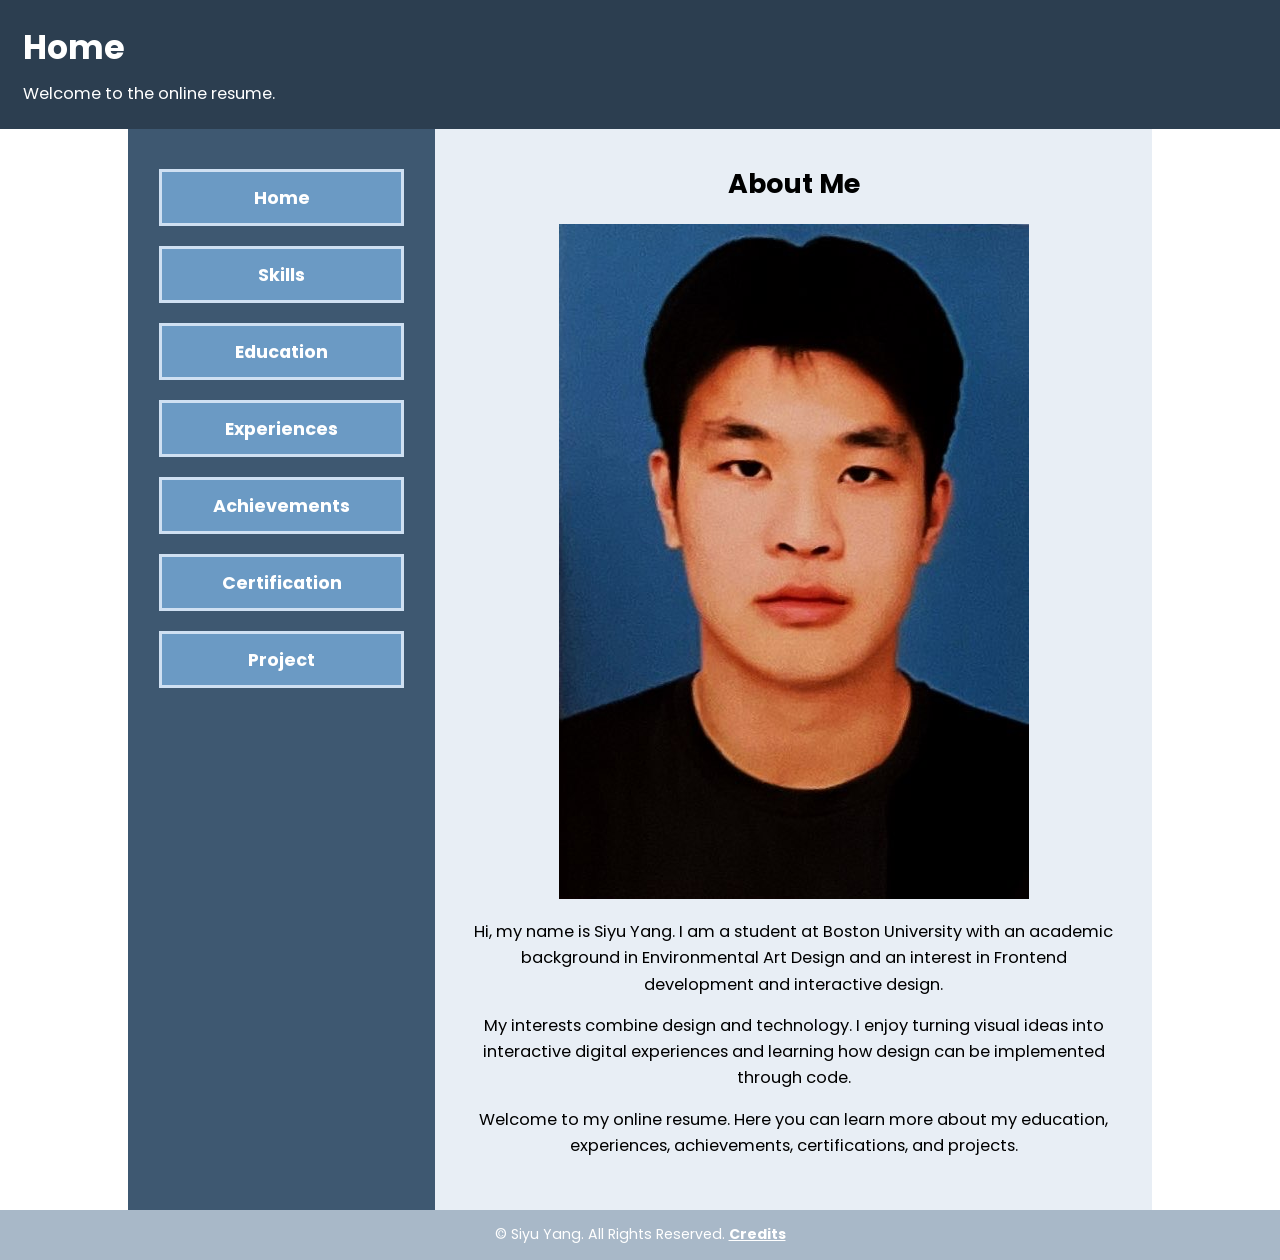
<file: index.html>
<!DOCTYPE html>
<html lang="en">
<head>
    <meta charset="UTF-8">
    <!--viewport is cater for responsive design-->
    <meta name="viewport" content="width=device-width, initial-scale=1.0">
    <meta name="description" content="Siyu Yang's online resume — Boston University student interested in frontend development and interactive design.">

    <!--Google font use-->
    <link rel="preconnect" href="https://fonts.googleapis.com">
    <link rel="preconnect" href="https://fonts.gstatic.com" crossorigin>
    <link href="https://fonts.googleapis.com/css2?family=Poppins:wght@400;600;700&display=swap" rel="stylesheet">

    <!-- external CSS here-->
    <link rel="stylesheet" type="text/css" href="./css/stylepage.css">
    <title>Home | CS303MP-1</title>
</head>

<body>
<!--header/title of webpage-->
<header>
    <h1>Home</h1>
    <p>Welcome to the online resume.</p>
</header>


<!--responsive design id attribute-->
<div id="container">

<!--navigation bar-->
    <nav>
        <ul>
            <li><a href="index.html">Home</a></li>
            <li><a href="./html/skills.html">Skills</a></li>
            <li><a href="./html/education.html">Education</a></li>
            <li><a href="./html/experiences.html">Experiences</a></li>
            <li><a href="./html/achievements.html">Achievements</a></li>
            <li><a href="./html/certification.html">Certification</a></li>
            <li><a href="./html/projects.html">Project</a></li>
        </ul>
    </nav>

<!--main content-->
    <main>
        <h2>About Me</h2>

        <img src="./images/pic.jpg" alt="Profile photo">

        <p>
            Hi, my name is Siyu Yang. I am a student at Boston University
            with an academic background in Environmental Art Design and an
            interest in Frontend development and interactive design.
        </p>

        <p>
            My interests combine design and technology. I enjoy turning visual
            ideas into interactive digital experiences and learning how design
            can be implemented through code.
        </p>

        <p>
            Welcome to my online resume. Here you can learn more about my
            education, experiences, achievements, certifications, and projects.
        </p>

    </main>
</div>
<!--footer/credit pages-->
<footer>
    <p> &#169; Siyu Yang. All Rights Reserved. <a href="">Credits</a></p>
</footer>

</body>
</html>
</file>
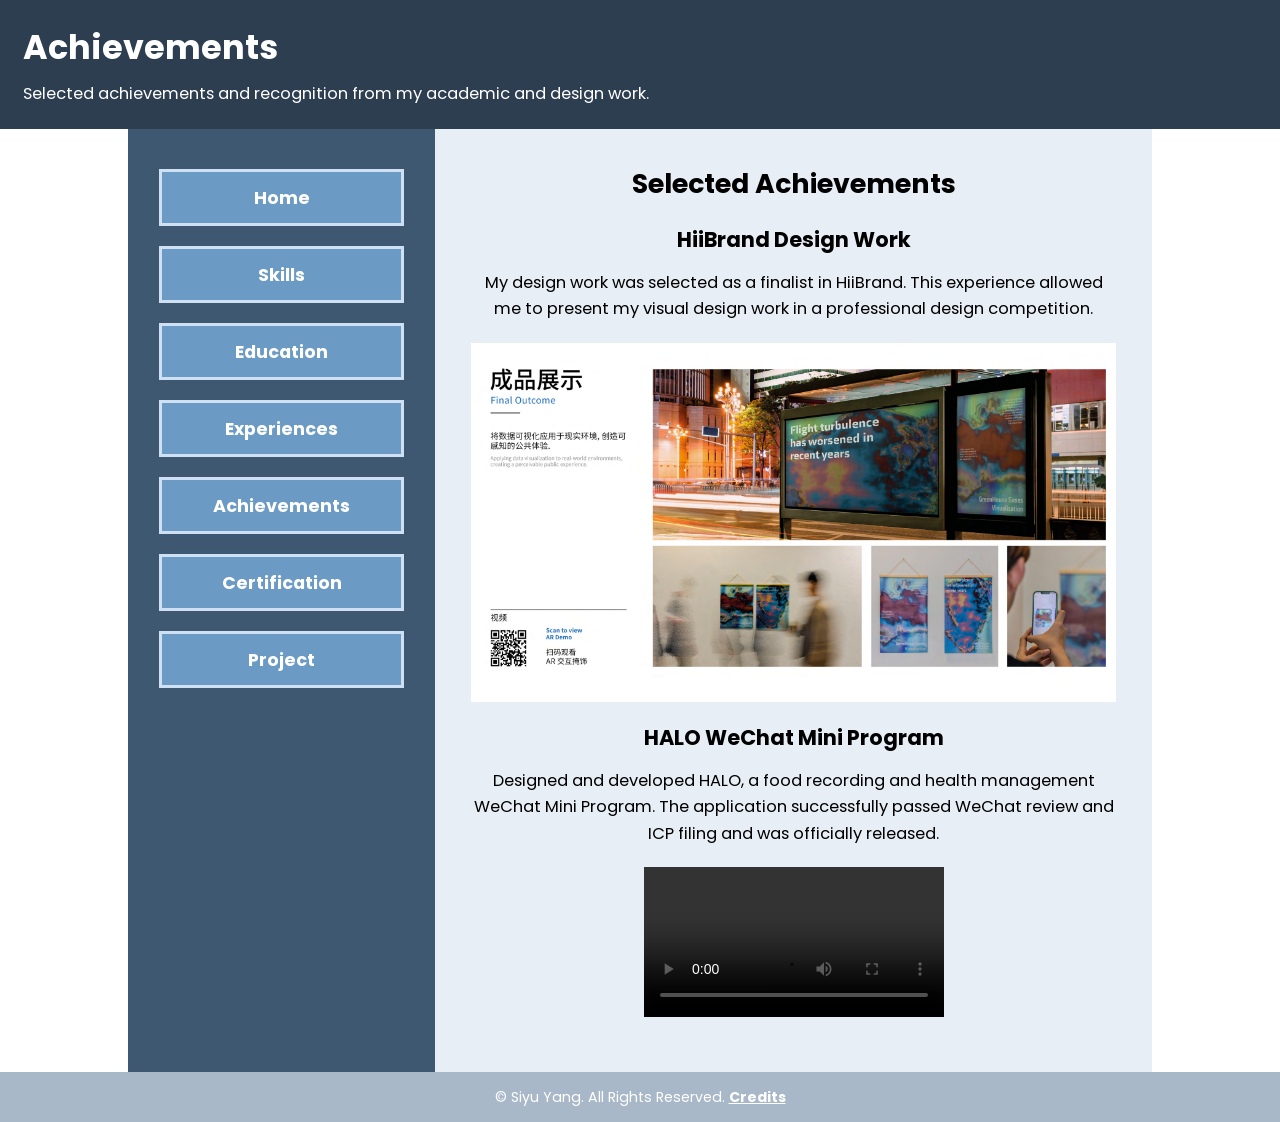
<file: html/achievements.html>
<!DOCTYPE html>
<html lang="en">
<head>
    <meta charset="UTF-8">
    <!--viewport is cater for responsive design-->
    <meta name="viewport" content="width=device-width, initial-scale=1.0">
    <meta name="description" content="Achievements of Siyu Yang in design, interactive projects, and digital product development.">

    <!--Google font use-->
    <link rel="preconnect" href="https://fonts.googleapis.com">
    <link rel="preconnect" href="https://fonts.gstatic.com" crossorigin>
    <link href="https://fonts.googleapis.com/css2?family=Poppins:wght@400;600;700&display=swap" rel="stylesheet">

    <!-- external CSS here-->
    <link rel="stylesheet" type="text/css" href="../css/stylepage.css">
    <title>Achievements | CS303MP-1</title>
</head>

<body>
<!--header/title of webpage-->
<header>
    <h1>Achievements</h1>
    <p>Selected achievements and recognition from my academic and design work.</p>
</header>

<div id="container">
    <!--navigation bar-->
    <nav>
        <ul>
            <li><a href="../index.html">Home</a></li>
            <li><a href="skills.html">Skills</a></li>
            <li><a href="education.html">Education</a></li>
            <li><a href="experiences.html">Experiences</a></li>
            <li><a href="achievements.html">Achievements</a></li>
            <li><a href="certification.html">Certification</a></li>
            <li><a href="projects.html">Project</a></li>
        </ul>
    </nav>

    <!--main content-->
    <main>
        <h2>Selected Achievements</h2>

        <section>
            <h3>HiiBrand Design Work</h3>
            <p>
                My design work was selected as a finalist in HiiBrand.
                This experience allowed me to present my visual design work
                in a professional design competition.
            </p>
        </section>
        <img src="../images/ac.png" alt="HiiBrand Design Work Picture">
        <section>
            <h3>HALO WeChat Mini Program</h3>
            <p>
                Designed and developed HALO, a food recording and health
                management WeChat Mini Program. The application successfully
                passed WeChat review and ICP filing and was officially released.
            </p>
        </section>
        <video src="../images/Halo.mp4" controls></video>
    </main>
</div>
    <!--footer/credit pages-->
<footer>
    <p> &#169; Siyu Yang. All Rights Reserved. <a href="">Credits</a></p>
</footer>

</body>
</html>
</file>
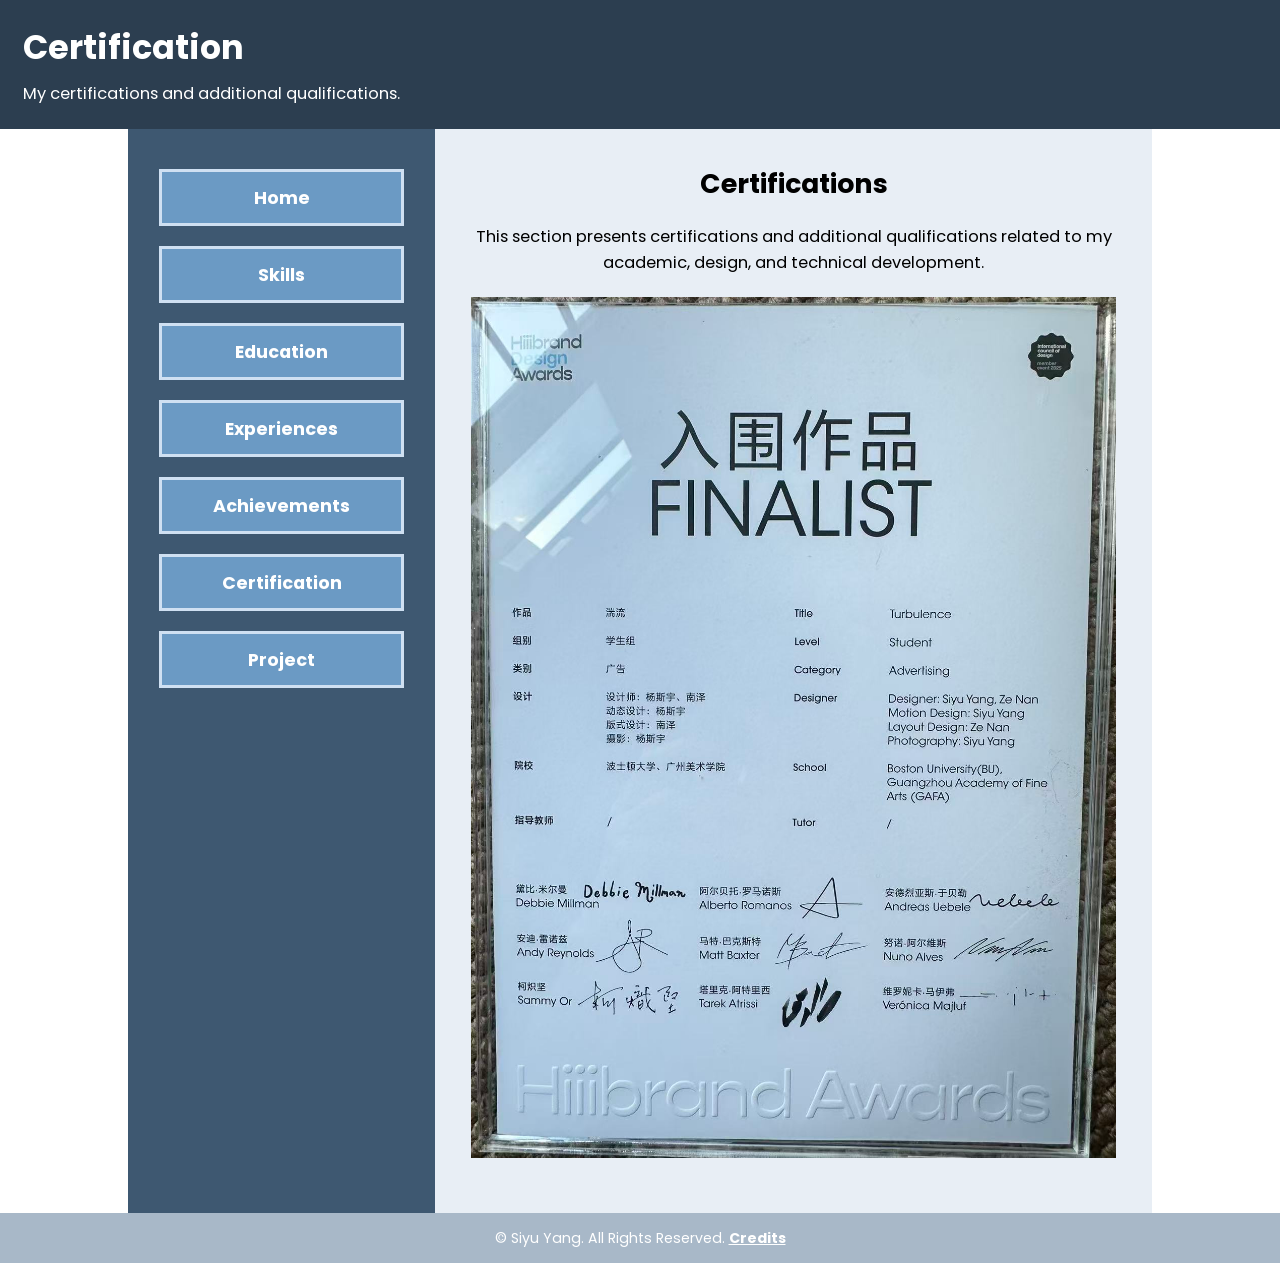
<file: html/certification.html>
<!DOCTYPE html>
<html lang="en">
<head>
    <meta charset="UTF-8">
    <!--viewport is cater for responsive design-->
    <meta name="viewport" content="width=device-width, initial-scale=1.0">
    <meta name="description" content="Certifications and professional learning experiences of Siyu Yang.">

    <!--Google font use-->
    <link rel="preconnect" href="https://fonts.googleapis.com">
    <link rel="preconnect" href="https://fonts.gstatic.com" crossorigin>
    <link href="https://fonts.googleapis.com/css2?family=Poppins:wght@400;600;700&display=swap" rel="stylesheet">

    <!-- external CSS here-->
    <link rel="stylesheet" type="text/css" href="../css/stylepage.css">
    <title>Certification | CS303MP-1</title>
</head>

<body>
<!--header/title of webpage-->
<header>
    <h1>Certification</h1>
    <p>My certifications and additional qualifications.</p>
</header>

<div id="container">
    <!--navigation bar-->
    <nav>
        <ul>
            <li><a href="../index.html">Home</a></li>
            <li><a href="skills.html">Skills</a></li>
            <li><a href="education.html">Education</a></li>
            <li><a href="experiences.html">Experiences</a></li>
            <li><a href="achievements.html">Achievements</a></li>
            <li><a href="certification.html">Certification</a></li>
            <li><a href="projects.html">Project</a></li>
        </ul>
    </nav>

    <!--main content-->
    <main>
        <h2>Certifications</h2>

        <p>
            This section presents certifications and additional qualifications
            related to my academic, design, and technical development.
        </p>
        <img src=../images/award.jpg alt="award picture">
        <!--Add confirmed certification information here later-->

    </main>
</div>
<!--footer/credit pages-->
<footer>
    <p> &#169; Siyu Yang. All Rights Reserved. <a href="">Credits</a></p>
</footer>

</body>
</html>
</file>
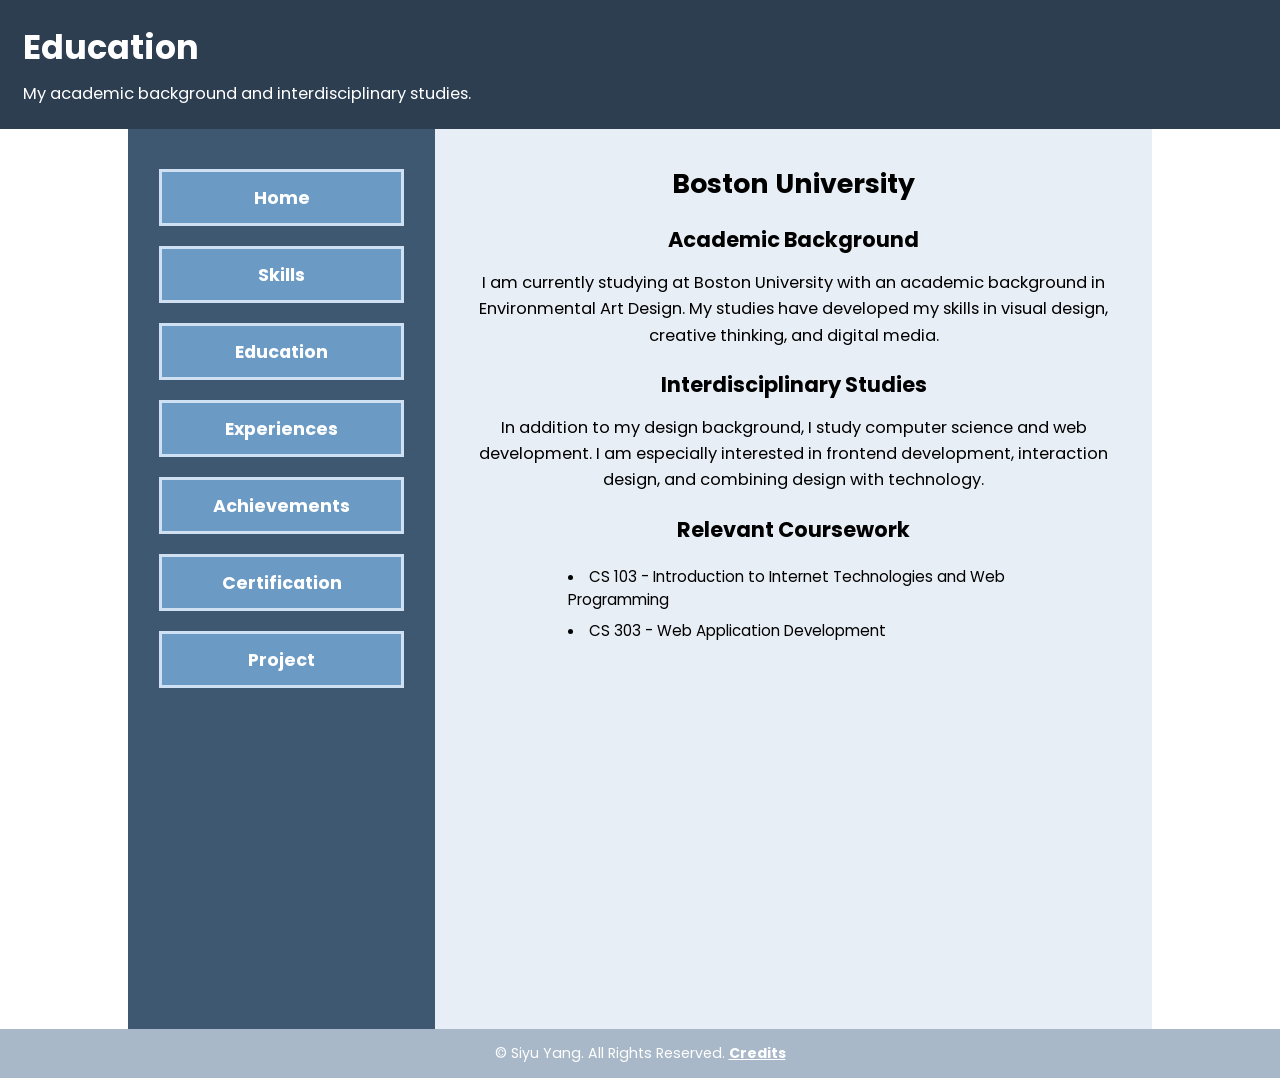
<file: html/education.html>
<!DOCTYPE html>
<html lang="en">
<head>
    <meta charset="UTF-8">
    <!--viewport is cater for responsive design-->
    <meta name="viewport" content="width=device-width, initial-scale=1.0">
    <meta name="description" content="Education background of Siyu Yang, including Environmental Art Design and interdisciplinary studies in computer science and web development at Boston University.">

    <!--Google font use-->
    <link rel="preconnect" href="https://fonts.googleapis.com">
    <link rel="preconnect" href="https://fonts.gstatic.com" crossorigin>
    <link href="https://fonts.googleapis.com/css2?family=Poppins:wght@400;600;700&display=swap" rel="stylesheet">

    <!-- external CSS here-->
    <link rel="stylesheet" type="text/css" href="../css/stylepage.css">
    <title>Education | CS303MP-1</title>
</head>

<body>
<!--header/title of webpage-->
<header>
    <h1>Education</h1>
    <p>My academic background and interdisciplinary studies.</p>
</header>

<div id="container">
    <!--navigation bar-->
    <nav>
        <ul>
            <li><a href="../index.html">Home</a></li>
            <li><a href="skills.html">Skills</a></li>
            <li><a href="education.html">Education</a></li>
            <li><a href="experiences.html">Experiences</a></li>
            <li><a href="achievements.html">Achievements</a></li>
            <li><a href="certification.html">Certification</a></li>
            <li><a href="projects.html">Project</a></li>
        </ul>
    </nav>

    <!--main content-->
    <main>
        <h2>Boston University</h2>

        <section>
            <h3>Academic Background</h3>
            <p>
                I am currently studying at Boston University with an academic
                background in Environmental Art Design. My studies have developed
                my skills in visual design, creative thinking, and digital media.
            </p>
        </section>

        <section>
            <h3>Interdisciplinary Studies</h3>
            <p>
                In addition to my design background, I study computer science and
                web development. I am especially interested in frontend development,
                interaction design, and combining design with technology.
            </p>
        </section>

        <section>
            <h3>Relevant Coursework</h3>
            <ul>
                <li>CS 103 - Introduction to Internet Technologies and Web Programming</li>
                <li>CS 303 - Web Application Development</li>
            </ul>
        </section>
    </main>
</div>
<!--footer/credit pages-->
<footer>
    <p> &#169; Siyu Yang. All Rights Reserved. <a href="">Credits</a></p>
</footer>

</body>
</html>
</file>
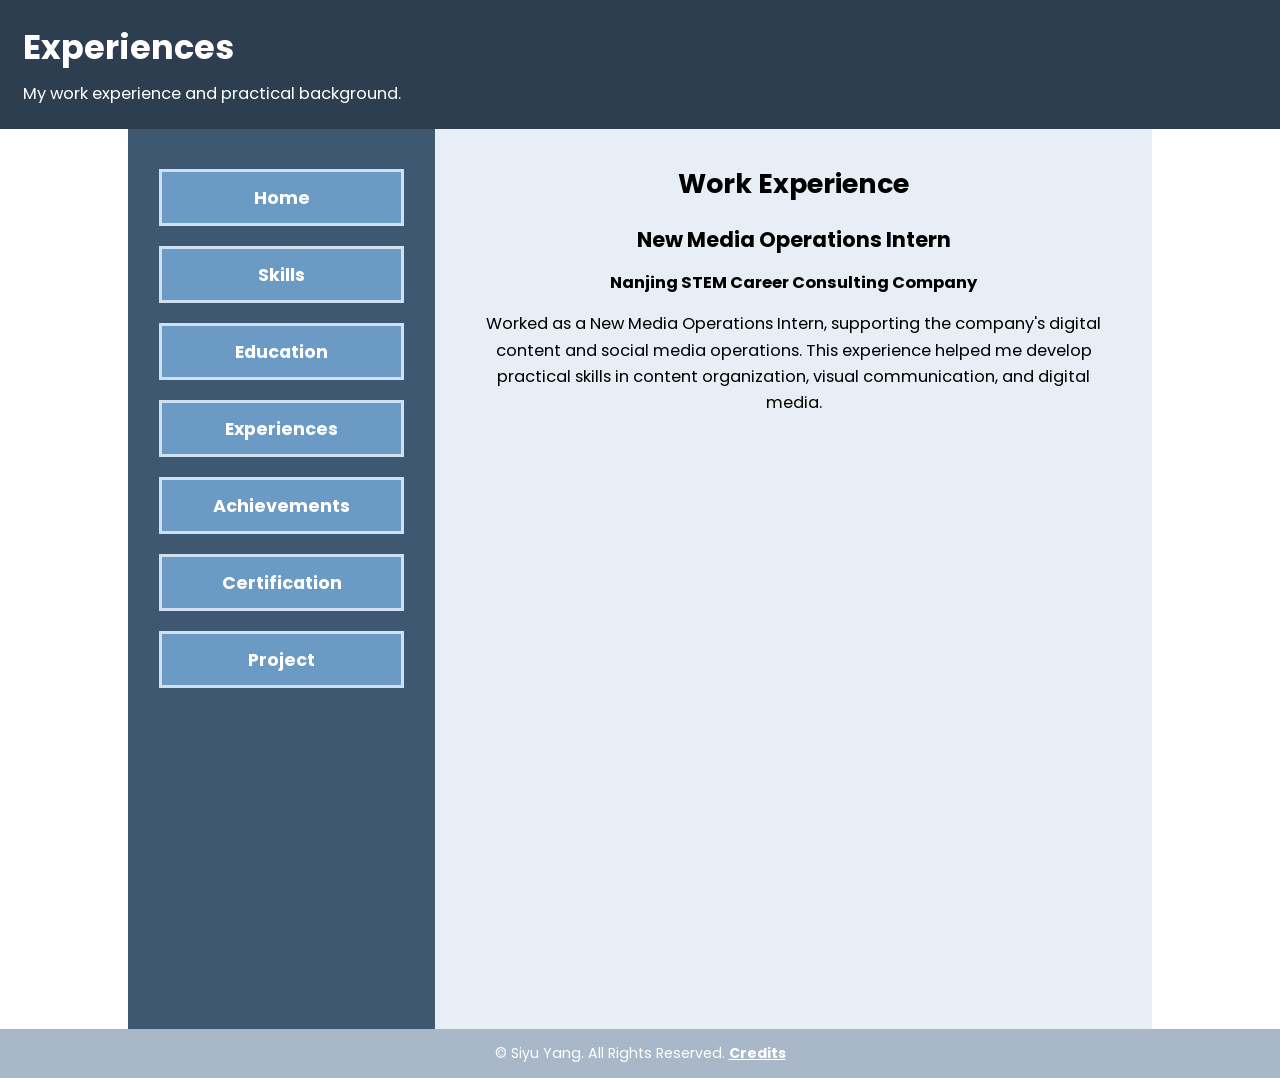
<file: html/experiences.html>
<!DOCTYPE html>
<html lang="en">
<head>
        <meta charset="UTF-8">
        <!--viewport is cater for responsive design-->
        <meta name="viewport" content="width=device-width, initial-scale=1.0">
        <meta name="description" content="Work and professional experiences of Siyu Yang, including experience in new media operations, visual communication, and digital content.">

        <!--Google font use-->
        <link rel="preconnect" href="https://fonts.googleapis.com">
        <link rel="preconnect" href="https://fonts.gstatic.com" crossorigin>
        <link href="https://fonts.googleapis.com/css2?family=Poppins:wght@400;600;700&display=swap" rel="stylesheet">

        <!-- external CSS here-->
        <link rel="stylesheet" type="text/css" href="../css/stylepage.css">
    <title>Experiences | CS303MP-1</title>
</head>

<body>
<!--header/title of webpage-->
<header>
    <h1>Experiences</h1>
    <p>My work experience and practical background.</p>
</header>
<div id="container">
    <!--navigation bar-->
    <nav>
        <ul>
            <li><a href="../index.html">Home</a></li>
            <li><a href="skills.html">Skills</a></li>
            <li><a href="education.html">Education</a></li>
            <li><a href="experiences.html">Experiences</a></li>
            <li><a href="achievements.html">Achievements</a></li>
            <li><a href="certification.html">Certification</a></li>
            <li><a href="projects.html">Project</a></li>
        </ul>
    </nav>

    <!--main content-->
    <main>
        <h2>Work Experience</h2>

        <section>
            <h3>New Media Operations Intern</h3>
            <p><strong>Nanjing STEM Career Consulting Company</strong></p>

            <p>
                Worked as a New Media Operations Intern, supporting the company's
                digital content and social media operations. This experience helped
                me develop practical skills in content organization, visual
                communication, and digital media.
            </p>
        </section>
    </main>
</div>
<!--footer/credit pages-->
<footer>
    <p> &#169; Siyu Yang. All Rights Reserved. <a href="">Credits</a></p>
</footer>

</body>
</html>
</file>
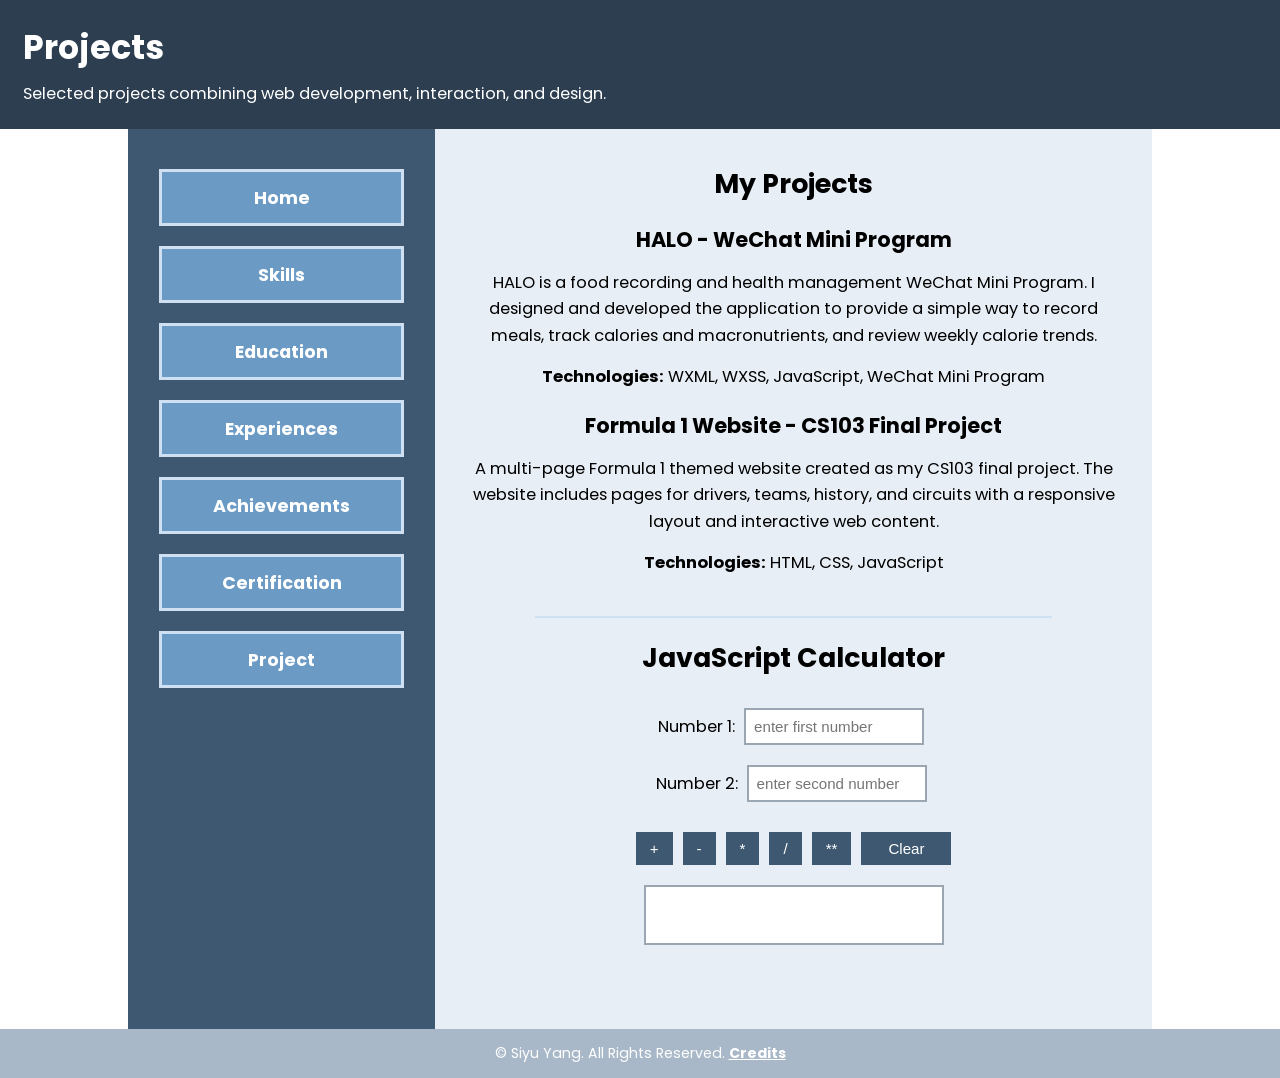
<file: html/projects.html>
<!DOCTYPE html>
<html lang="en">
<head>
        <meta charset="UTF-8">
        <!--viewport is cater for responsive design-->
        <meta name="viewport" content="width=device-width, initial-scale=1.0">
        <meta name="description" content="Selected projects by Siyu Yang, including web development, interactive design, and the HALO WeChat Mini Program.">

        <!--Google font use-->
        <link rel="preconnect" href="https://fonts.googleapis.com">
        <link rel="preconnect" href="https://fonts.gstatic.com" crossorigin>
        <link href="https://fonts.googleapis.com/css2?family=Poppins:wght@400;600;700&display=swap" rel="stylesheet">

        <!-- external CSS here-->
        <link rel="stylesheet" type="text/css" href="../css/stylepage.css">
    <title>Projects | CS303MP-1</title>
</head>

<body>
<!--header/title of webpage-->
<header>
    <h1>Projects</h1>
    <p>Selected projects combining web development, interaction, and design.</p>
</header>

<div id="container">
    <!--navigation bar-->
    <nav>
        <ul>
            <li><a href="../index.html">Home</a></li>
            <li><a href="skills.html">Skills</a></li>
            <li><a href="education.html">Education</a></li>
            <li><a href="experiences.html">Experiences</a></li>
            <li><a href="achievements.html">Achievements</a></li>
            <li><a href="certification.html">Certification</a></li>
            <li><a href="projects.html">Project</a></li>
        </ul>
    </nav>

    <!--main content-->
    <main>
        <h2>My Projects</h2>

        <!--HALO project-->
        <section>
            <h3>HALO - WeChat Mini Program</h3>

            <p>
                HALO is a food recording and health management WeChat Mini Program.
                I designed and developed the application to provide a simple way to
                record meals, track calories and macronutrients, and review weekly
                calorie trends.
            </p>

            <p>
                <strong>Technologies:</strong>
                WXML, WXSS, JavaScript, WeChat Mini Program
            </p>
        </section>

        <!--CS103 project-->
        <section>
            <h3>Formula 1 Website - CS103 Final Project</h3>

            <p>
                A multi-page Formula 1 themed website created as my CS103 final
                project. The website includes pages for drivers, teams, history,
                and circuits with a responsive layout and interactive web content.
            </p>

            <p>
                <strong>Technologies:</strong>
                HTML, CSS, JavaScript
            </p>
        </section>

        <!--JavaScript calculator will be added later-->
        <!--JavaScript Calculator-->
        <section>

            <div class="calculator-wrapper">

                <h2>JavaScript Calculator</h2>

                <!-- input bar section -->
                <label for="First">Number 1:</label>
                <input type="text" id="First" placeholder="enter first number">

                <br>

                <label for="Second">Number 2:</label>
                <input type="text" id="Second" placeholder="enter second number">

                <br>

                <!-- JS calculation section -->
                <div class="button-group">

                    <button onclick="Plus()">+</button>
                    <button onclick="Mins()">-</button>
                    <button onclick="Mut()">*</button>
                    <button onclick="Div()">/</button>
                    <button onclick="doPow()">**</button>

                    <button onclick="doClean()" class="clear-button">Clear</button>

                </div>

                <!-- result output -->
                <div class="div-1">
                    <p id="Result"></p>
                </div>

            </div>

        </section>

    </main>
</div>




<!--footer/credit pages-->
<footer>
    <p>
        &#169; Siyu Yang. All Rights Reserved.
        <a href="">Credits</a>
    </p>
</footer>

<!--deploy JS file here-->
<script src="../js/clac.js"> </script>
</body>
</html>
</file>
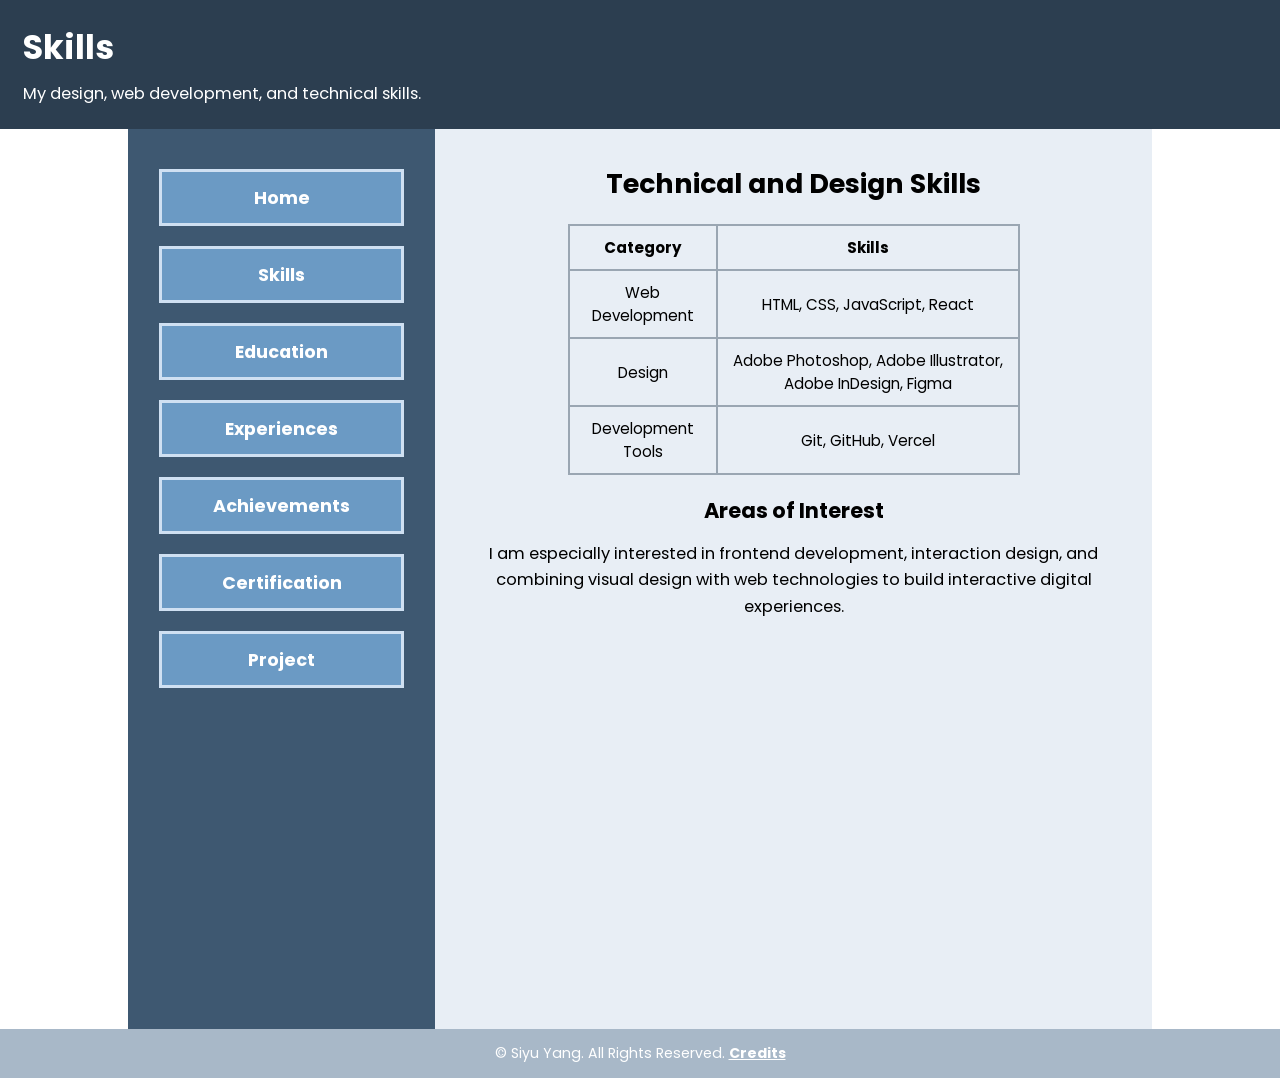
<file: html/skills.html>
<!DOCTYPE html>
<html lang="en">
<head>
        <meta charset="UTF-8">
        <!--viewport is cater for responsive design-->
        <meta name="viewport" content="width=device-width, initial-scale=1.0">
        <meta name="description" content="Technical, web development, and design skills of Siyu Yang, including HTML, CSS, JavaScript, React, Adobe software, Figma, and Git.">

        <!--Google font use-->
        <link rel="preconnect" href="https://fonts.googleapis.com">
        <link rel="preconnect" href="https://fonts.gstatic.com" crossorigin>
        <link href="https://fonts.googleapis.com/css2?family=Poppins:wght@400;600;700&display=swap" rel="stylesheet">

        <!-- external CSS here-->
        <link rel="stylesheet" type="text/css" href="../css/stylepage.css">
    <title>Skills | CS303MP-1</title>
</head>

<body>
<!--header/title of webpage-->
<header>
    <h1>Skills</h1>
    <p>My design, web development, and technical skills.</p>
</header>

<div id="container">
    <!--navigation bar-->
    <nav>
        <ul>
            <li><a href="../index.html">Home</a></li>
            <li><a href="skills.html">Skills</a></li>
            <li><a href="education.html">Education</a></li>
            <li><a href="experiences.html">Experiences</a></li>
            <li><a href="achievements.html">Achievements</a></li>
            <li><a href="certification.html">Certification</a></li>
            <li><a href="projects.html">Project</a></li>
        </ul>
    </nav>

    <!--main content-->
    <main>
        <h2>Technical and Design Skills</h2>

        <table>
            <tr>
                <th>Category</th>
                <th>Skills</th>
            </tr>

            <tr>
                <td>Web Development</td>
                <td>HTML, CSS, JavaScript, React</td>
            </tr>

            <tr>
                <td>Design</td>
                <td>Adobe Photoshop, Adobe Illustrator, Adobe InDesign, Figma</td>
            </tr>

            <tr>
                <td>Development Tools</td>
                <td>Git, GitHub, Vercel</td>
            </tr>
        </table>

        <section>
            <h3>Areas of Interest</h3>
            <p>
                I am especially interested in frontend development, interaction
                design, and combining visual design with web technologies to build
                interactive digital experiences.
            </p>
        </section>
    </main>
</div>
<!--footer/credit pages-->
<footer>
    <p> &#169; Siyu Yang. All Rights Reserved. <a href="">Credits</a></p>
</footer>

</body>
</html>
</file>
<file: css/stylepage.css>
/* ========================================= */
/* RESET                                     */
/* ========================================= */

* {
    margin: 0;
    padding: 0;
    box-sizing: border-box;
}

/* ========================================= */
/* BODY                                      */
/* ========================================= */

body {
    font-family: "Poppins", Arial, sans-serif;
    background-color: white;
}


/* ========================================= */
/* HEADER                                    */
/* ========================================= */

header {
    background-color: #2C3E50;
    color: white;

    text-align: left;

    padding: calc(10px + 1vw);
}

header h1 {
    font-size: calc(18px + 1.2vw);
    margin-bottom: 8px;
}

header p {
    font-size: calc(10px + 0.5vw);
}

/* ========================================= */
/* NAV + MAIN CONTAINER                      */
/* ========================================= */

#container {
    width: 80%;
    margin: 0 auto;

    display: flex;
    flex-direction: row;
    align-items: stretch;

    background-color: #E8EEF5;
}


/* ========================================= */
/* NAVIGATION                                */
/* ========================================= */

nav {
    width: 30%;
    flex-shrink: 0;

    background-color: #3E5871;

    padding: 20px 0;
}

nav ul {
    list-style: none;
}

nav li {
    display: block;

    width: 80%;
    max-width: 250px;

    margin: 20px auto;
    padding: 12px 0;

    background-color: #6B9AC4;
    border: 3px solid #CFE0F2;
}

nav a {
    display: block;

    color: white;
    text-decoration: none;

    text-align: center;
    font-weight: bold;

    font-size: calc(10px + 0.6vw);
}


/* ========================================= */
/* MAIN                                      */
/* ========================================= */

main {
    width: 70%;
    min-width: 0;

    min-height: 100vh;

    background-color: #E8EEF5;

    padding: calc(10px + 2vw);

    text-align: center;
}

main h2 {
    font-size: calc(14px + 1vw);

    margin-bottom: 20px;
}

main h3 {
    font-size: calc(12px + 0.7vw);

    margin-top: 20px;
    margin-bottom: 10px;
}

main p {
    max-width: 700px;

    margin: 15px auto;

    line-height: 1.6;

    font-size: calc(10px + 0.5vw);
}


/* ========================================= */
/* LISTS INSIDE MAIN                         */
/* ========================================= */

main ul {
    width: 70%;

    margin: 20px auto;

    text-align: left;

    list-style-position: inside;
}

main li {
    margin: 8px 0;

    font-size: calc(10px + 0.4vw);
}


/* ========================================= */
/* LINKS INSIDE MAIN                         */
/* ========================================= */

main a {
    color: #2C3E50;

    font-weight: bold;
}


/* ========================================= */
/* IMAGES                                    */
/* ========================================= */

img {
    display: block;

    max-width: 100%;
    height: auto;

    margin: 20px auto;
}

video {
    display: block;

    max-width: 100%;
    height: auto;

    margin: 20px auto;
}


/* ========================================= */
/* TABLES                                    */
/* ========================================= */

table {
    width: 70%;

    margin: 20px auto;

    border-collapse: collapse;
}

table,
th,
td {
    border: 2px solid #9AA6B2;
}

th,
td {
    padding: 10px;

    font-size: calc(10px + 0.4vw);
}


/* ========================================= */
/* FOOTER                                    */
/* ========================================= */

footer {
    background-color: #A8B8C8;

    color: white;

    text-align: center;

    padding: calc(8px + 0.5vw);
}

footer p {
    font-size: calc(9px + 0.4vw);
}

footer a {
    color: white;

    font-weight: bold;
}


/* ========================================= */
/* PROJECTS PAGE - CALCULATOR                */
/* ========================================= */

.calculator-wrapper {
    width: 80%;
    margin: 40px auto 0;
    padding: 3%;

    text-align: center;

    border-top: 2px solid #CFE0F2;
}


/* Calculator Inputs */

.calculator-wrapper label {
    font-size: calc(10px + 0.5vw);
}

.calculator-wrapper input {
    width: 180px;

    padding: 8px;
    margin: 10px 5px;

    border: 2px solid #9AA6B2;

    font-size: calc(10px + 0.4vw);
}


/* Calculator Buttons */

.button-group {
    display: flex;

    justify-content: center;
    flex-wrap: wrap;

    gap: 10px;

    margin: 20px auto;
}

.button-group button {
    padding: 8px 14px;

    background-color: #3E5871;
    color: white;

    border: none;

    font-size: calc(10px + 0.4vw);

    cursor: pointer;
}

.button-group button:hover {
    background-color: #2C3E50;
}

.clear-button {
    min-width: 90px;
}


/* Calculator Output */

.div-1 {
    width: 300px;
    min-height: 60px;

    margin: 20px auto;
    padding: 12px;

    border: 2px solid #9AA6B2;

    background-color: white;
}

#Result {
    margin: 0;

    min-height: 30px;

    font-size: calc(14px + 0.8vw);
    font-weight: bold;

    color: #2C3E50;

    text-align: center;
}


/* Negative Result */

#Result.negative {
    color: red;
}


/* ========================================= */
/* BREAKPOINT 1                              */
/* MAIN - SMALLER THAN 1000PX                */
/* ========================================= */

@media screen and (max-width: 1000px) {

    #container {
        flex-direction: column;
    }

    nav {
        width: 100%;
    }

    main {
        width: 100%;
    }
}

/* ========================================= */
/* BREAKPOINT 2                              */
/* MOBILE - SMALLER THAN 750PX               */
/* ========================================= */

@media screen and (max-width: 750px) {

    /*
        Remove the side margins on
        smaller screens.
    */
    #container {
        width: 100%;

        flex-direction: column;
    }


    /* ===================================== */
    /* MOBILE HEADER                         */
    /* ===================================== */
    header {
        text-align: center;

        padding: calc(8px + 1vw);
    }


    /* ===================================== */
    /* MOBILE NAVIGATION                     */
    /* ===================================== */
    nav {
        width: 100%;

        text-align: center;

        padding: 8px 0;
    }

    nav ul {
        display: flex;

        justify-content: center;

        flex-wrap: wrap;
    }

    nav li {
        display: inline-block;

        width: auto;

        margin: 3px;

        padding: 6px 10px;
    }

    nav a {
        font-size: calc(9px + 0.5vw);
    }


    /* ===================================== */
    /* MOBILE MAIN                           */
    /* ===================================== */
    main {
        width: 100%;

        padding: calc(10px + 2vw);
    }

    main p {
        width: 95%;
    }

    main ul {
        width: 90%;
    }


    /* ===================================== */
    /* MOBILE TABLE                          */
    /* ===================================== */
    table {
        width: 100%;
    }


    /* ===================================== */
    /* MOBILE CALCULATOR                     */
    /* ===================================== */
    .calculator-wrapper {
        width: 100%;

        padding: 20px 10px;
    }

    .calculator-wrapper input {
        width: 140px;
    }

    .button-group {
        gap: 6px;
    }

    .button-group button {
        padding: 7px 10px;
    }

    .div-1 {
        width: 90%;
    }
}
</file>
